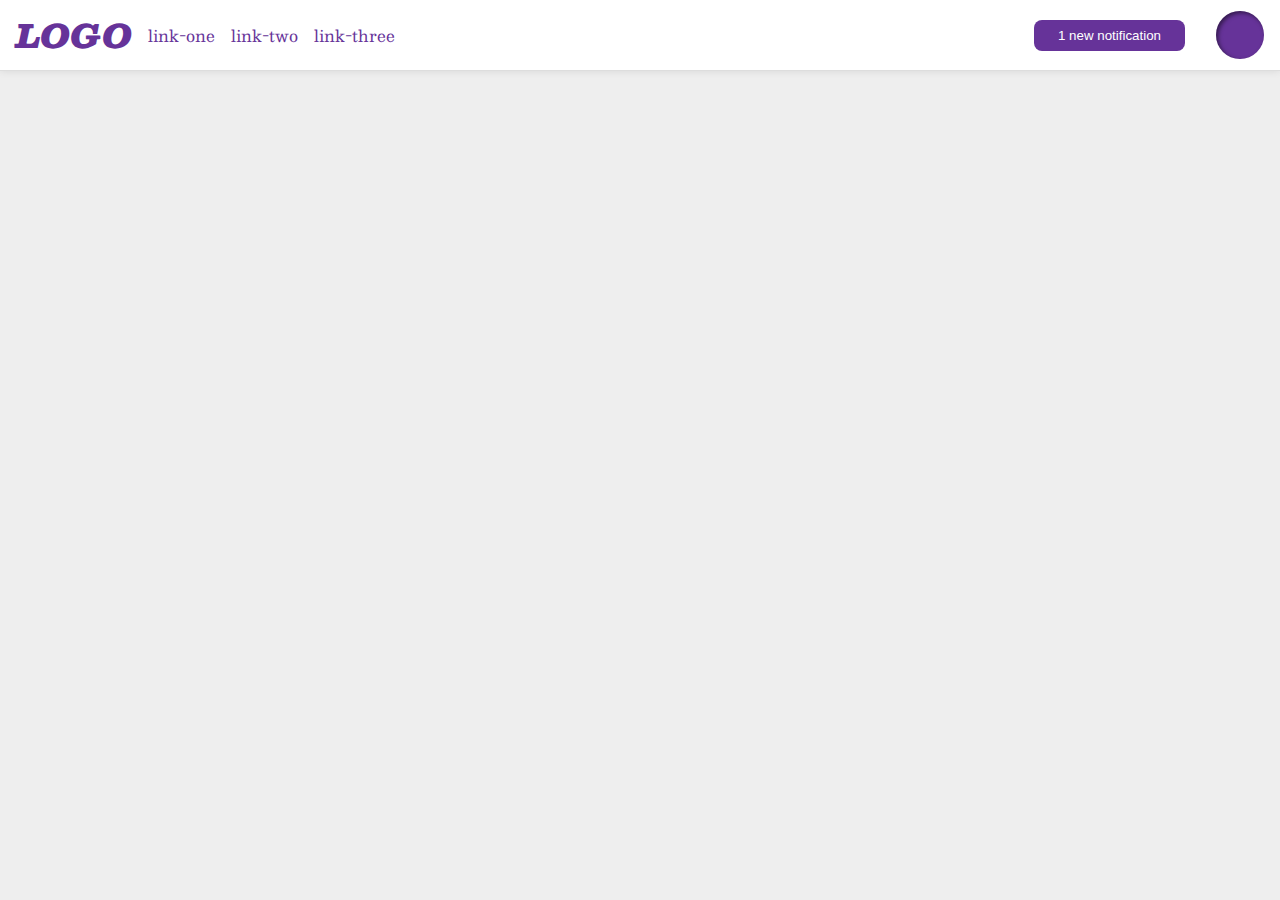
<file: flex/03-flex-header-2/index.html>
<!DOCTYPE html>
<html lang="en">
  <head>
    <meta charset="UTF-8">
    <meta http-equiv="X-UA-Compatible" content="IE=edge">
    <meta name="viewport" content="width=device-width, initial-scale=1.0">
    <title>Flex Header 2</title>
    <link rel="stylesheet" href="style.css">
  </head>
  <body>
    <div class="header">
    <div class="left">
      <div class="logo">
        LOGO
      </div>
      <ul class="links">
        <li><a href="google.com">link-one</a></li>
        <li><a href="google.com">link-two</a></li>
        <li><a href="google.com">link-three</a></li>
      </ul>
    </div>
    <div class="right">
      <button class="notifications">
        1 new notification
      </button>
      <div class="profile-image"></div>
    </div>
    </div>
  </body>
</html>
</file>
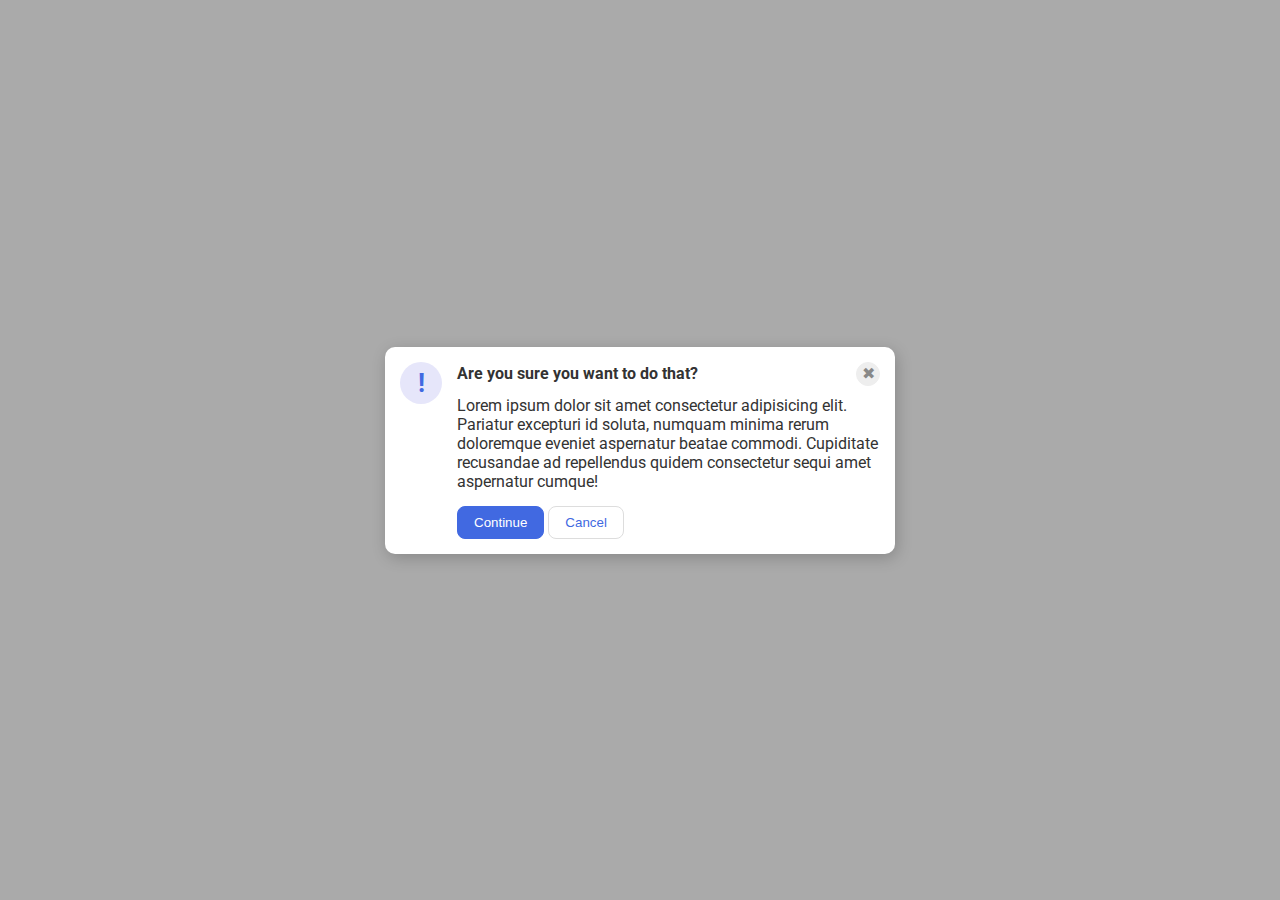
<file: flex/05-flex-modal/index.html>
<!DOCTYPE html>
<html lang="en">
  <head>
    <meta charset="UTF-8">
    <meta http-equiv="X-UA-Compatible" content="IE=edge">
    <meta name="viewport" content="width=device-width, initial-scale=1.0">
    <link rel="stylesheet" href="style.css">
    <title>Modal</title>
  </head>
  <body>
    <div class="modal">
      <div class="icon">!</div>
      <div class="container">
        <div class="header">Are you sure you want to do that?
          <button class="close-button">✖</button>
        </div>
        <div class="text">Lorem ipsum dolor sit amet consectetur adipisicing elit. Pariatur excepturi id soluta, numquam minima rerum doloremque eveniet aspernatur beatae commodi. Cupiditate recusandae ad repellendus quidem consectetur sequi amet aspernatur cumque!</div>
        <button class="continue">Continue</button>
        <button class="cancel">Cancel</button>
      </div>
    </div>
  </body>
</html>
</file>
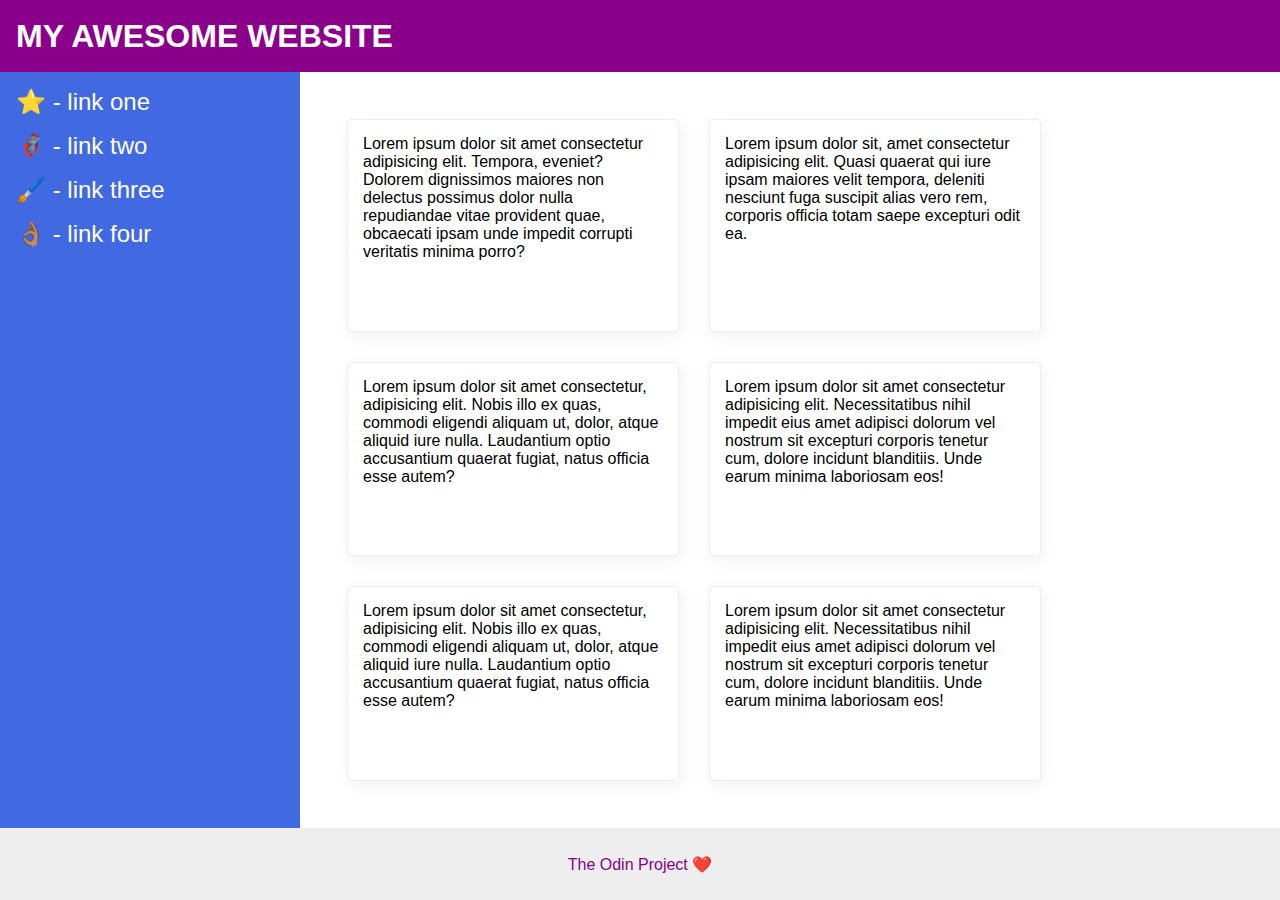
<file: flex/07-flex-layout-2/index.html>
<!DOCTYPE html>
<html lang="en">
  <head>
    <meta charset="UTF-8">
    <meta http-equiv="X-UA-Compatible" content="IE=edge">
    <meta name="viewport" content="width=device-width, initial-scale=1.0">
    <title>The Holy Grail</title>
    <link rel="stylesheet" href="style.css">
  </head>
  <body>
    <div class="header">
      MY AWESOME WEBSITE
    </div>
    
    <div class="container">
        <div class="sidebar">
          <ul>
            <li><a href="#">⭐ - link one</a></li>
            <li><a href="#">🦸🏽‍♂️ - link two</a></li>
            <li><a href="#">🖌️ - link three</a></li>
            <li><a href="#">👌🏽 - link four</a></li>
          </ul>
        </div>
        <div class="cardcontainer">
          <div class="card">Lorem ipsum dolor sit amet consectetur adipisicing elit. Tempora, eveniet? Dolorem dignissimos maiores non delectus possimus dolor nulla repudiandae vitae provident quae, obcaecati ipsam unde impedit corrupti veritatis minima porro?</div>
          <div class="card">Lorem ipsum dolor sit, amet consectetur adipisicing elit. Quasi quaerat qui iure ipsam maiores velit tempora, deleniti nesciunt fuga suscipit alias vero rem, corporis officia totam saepe excepturi odit ea.</div>
          <div class="card">Lorem ipsum dolor sit amet consectetur, adipisicing elit. Nobis illo ex quas, commodi eligendi aliquam ut, dolor, atque aliquid iure nulla. Laudantium optio accusantium quaerat fugiat, natus officia esse autem?</div>
          <div class="card">Lorem ipsum dolor sit amet consectetur adipisicing elit. Necessitatibus nihil impedit eius amet adipisci dolorum vel nostrum sit excepturi corporis tenetur cum, dolore incidunt blanditiis. Unde earum minima laboriosam eos!</div>
          <div class="card">Lorem ipsum dolor sit amet consectetur, adipisicing elit. Nobis illo ex quas, commodi eligendi aliquam ut, dolor, atque aliquid iure nulla. Laudantium optio accusantium quaerat fugiat, natus officia esse autem?</div>
          <div class="card">Lorem ipsum dolor sit amet consectetur adipisicing elit. Necessitatibus nihil impedit eius amet adipisci dolorum vel nostrum sit excepturi corporis tenetur cum, dolore incidunt blanditiis. Unde earum minima laboriosam eos!</div> 
        </div> 
    </div>
    <div class="footer">
      The Odin Project ❤️
    </div>
  </body>
</html>
</file>
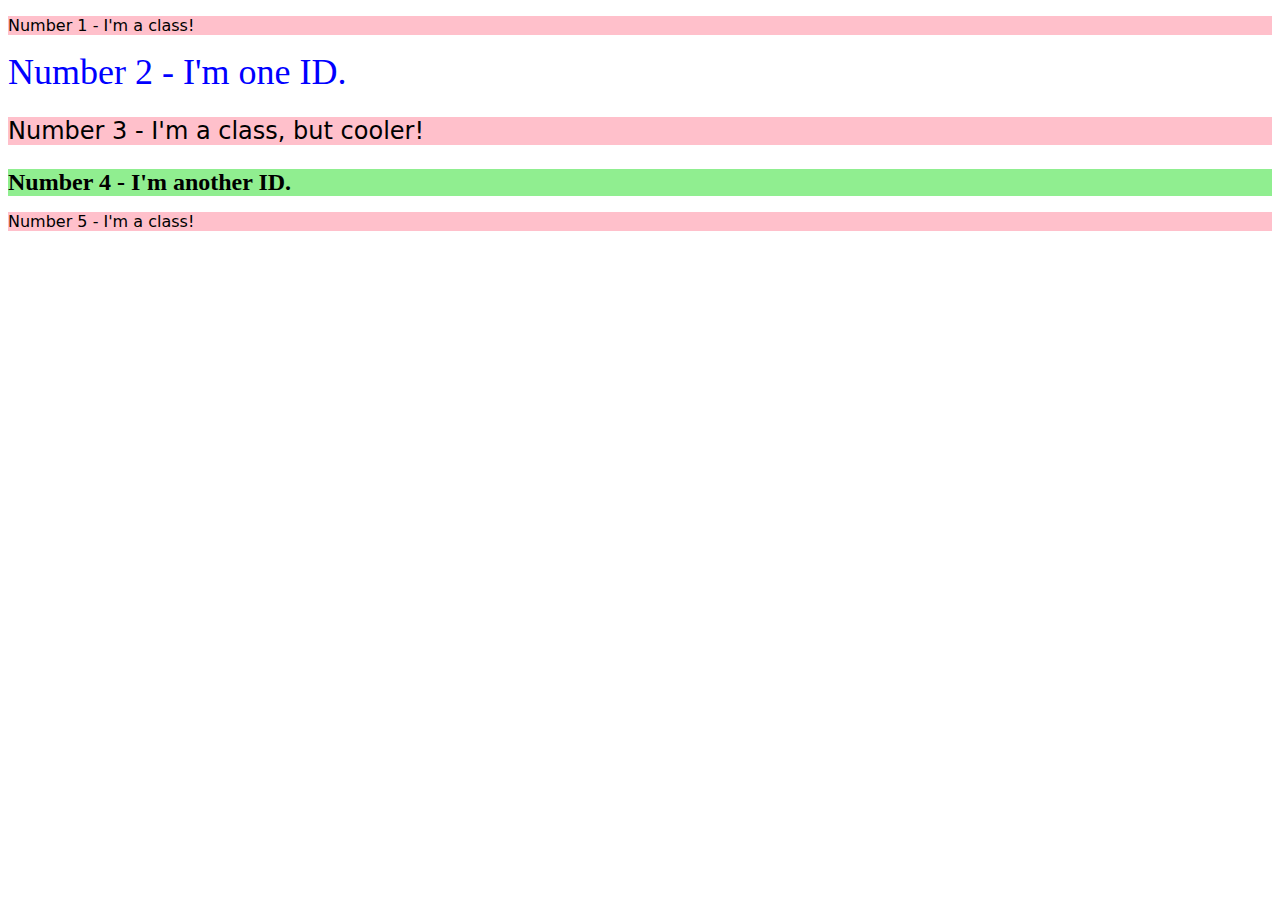
<file: foundations/02-class-id-selectors/index.html>
<!DOCTYPE html>
<html lang="en">
  <head>
    <meta charset="UTF-8">
    <meta http-equiv="X-UA-Compatible" content="IE=edge">
    <meta name="viewport" content="width=device-width, initial-scale=1.0">
    <title>Class and ID Selectors</title>
    <link rel="stylesheet" href="style.css">
  </head>
  <body>
    <p class="class1">Number 1 - I'm a class!</p>
    <div class="class2">Number 2 - I'm one ID.</div>
    <p class="class1 class3">Number 3 - I'm a class, but cooler!</p>
    <div class="class4">Number 4 - I'm another ID.</div>
    <p class="class1">Number 5 - I'm a class!</p>
  </body>
</html>
</file>
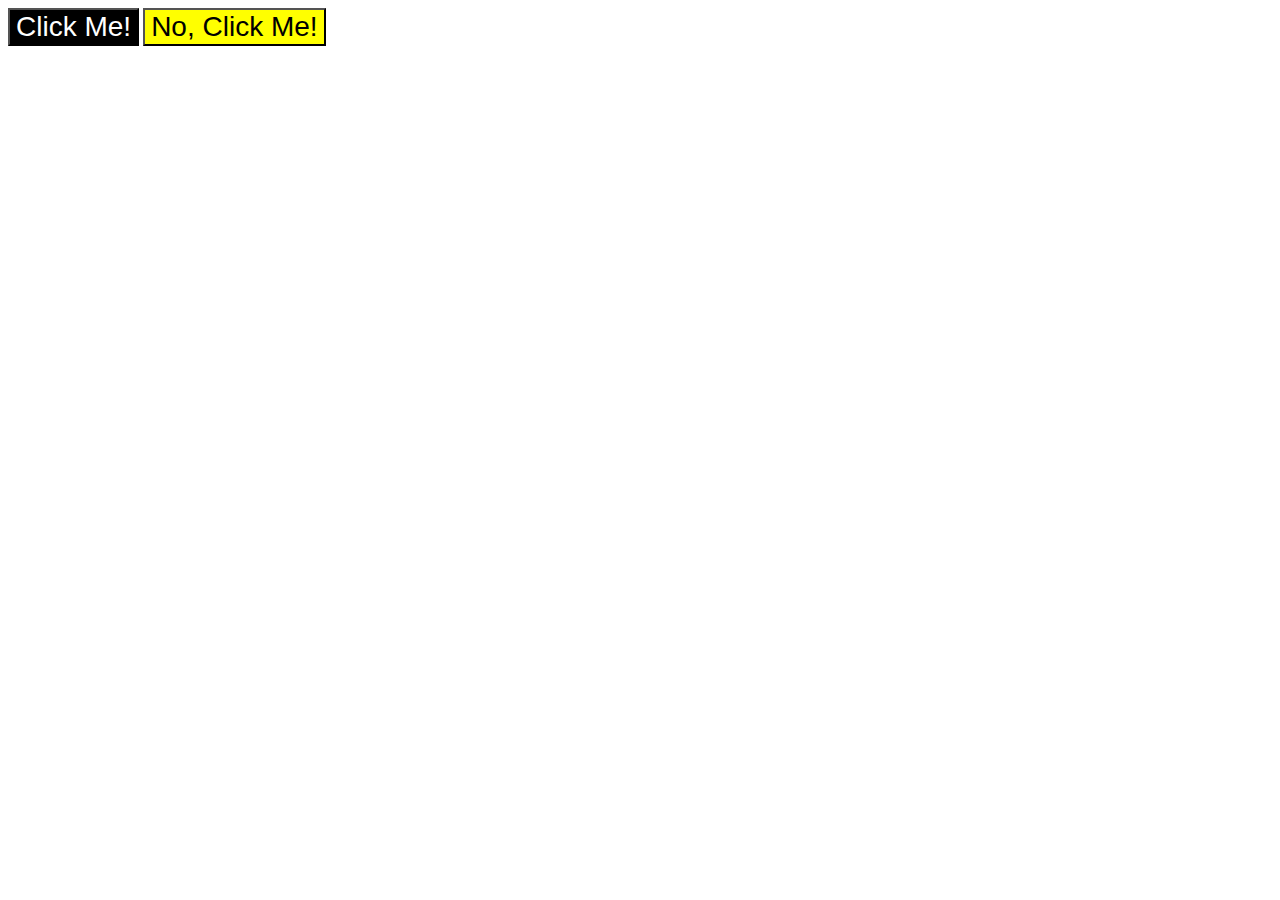
<file: foundations/03-grouping-selectors/index.html>
<!DOCTYPE html>
<html lang="en">
  <head>
    <meta charset="UTF-8">
    <meta http-equiv="X-UA-Compatible" content="IE=edge">
    <meta name="viewport" content="width=device-width, initial-scale=1.0">
    <title>Grouping Selectors</title>
    <link rel="stylesheet" href="style.css">
  </head>
  <body>
    <button class="class1">Click Me!</button>
    <button class="class2">No, Click Me!</button>
  </body>
</html>
</file>
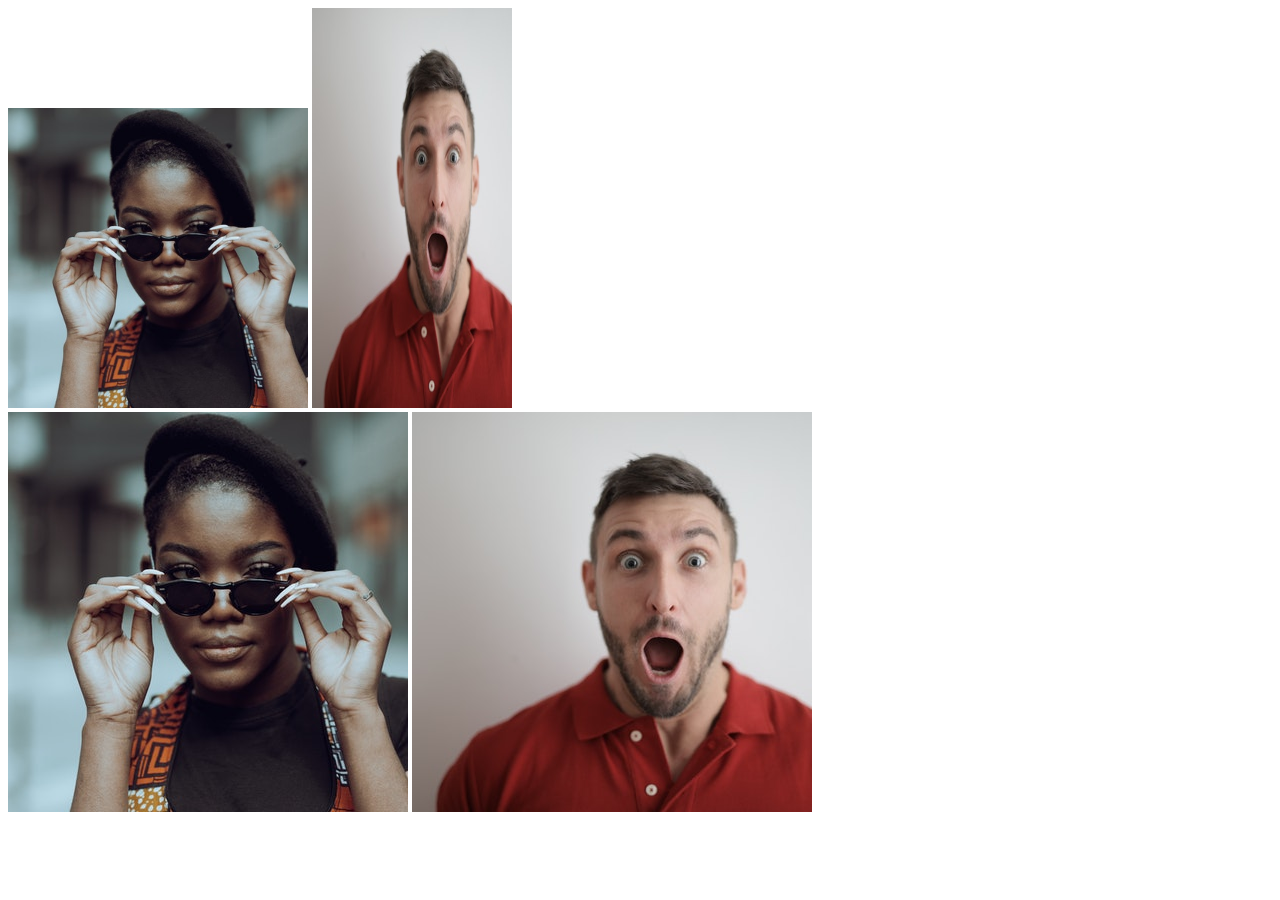
<file: foundations/04-chaining-selectors/index.html>
<!DOCTYPE html>
<html lang="en">
  <head>
    <meta charset="UTF-8">
    <meta http-equiv="X-UA-Compatible" content="IE=edge">
    <meta name="viewport" content="width=device-width, initial-scale=1.0">
    <title>Chaining Selectors</title>
    <link rel="stylesheet" href="style.css">
  </head>
  <body>
    <!-- Check image source path. Review Foundations lesson - Links and Images -->
    <!-- Use the classes BELOW this line -->
    <div>
      <img class="avatar proportioned" src="images/pexels-katho-mutodo-8434791.jpg" alt="Woman with glasses">
      <img class="avatar distorted" src="images/pexels-andrea-piacquadio-3777931.jpg" alt="Man with surprised expression">
    </div>
    <!-- Use the classes ABOVE this line -->
    <div>
      <img class="original proportioned" src="images/pexels-katho-mutodo-8434791.jpg" alt="Woman with glasses">
      <img class="original distorted" src="images/pexels-andrea-piacquadio-3777931.jpg" alt="Man with surprised expression">
    </div>
  </body>
</html>
</file>
<file: flex/03-flex-header-2/style.css>
/* this is some magical font-importing.  
you'll learn about it later. */
@import url('https://fonts.googleapis.com/css2?family=Besley:ital,wght@0,400;1,900&display=swap');

body {
  margin: 0;
  background: #eee;
  font-family: Besley, serif;
}

.header {
  background: white;
  border-bottom: 1px solid #ddd;
  box-shadow: 0 0 8px rgba(0,0,0,.1);
  display: flex;
  justify-content: space-between;
  padding: 8px;
  align-items: center;
}

.profile-image {
  background: rebeccapurple;
  box-shadow: inset 2px 2px 4px rgba(0,0,0,.5);
  border-radius: 50%;
  width: 48px;
  height: 48px;
  margin-right: 8px;
}

.logo {
  color: rebeccapurple;
  font-size: 32px;
  font-weight: 900;
  font-style: italic;
  margin-left: 8px;
}

button {
  border: none;
  border-radius: 8px;
  background: rebeccapurple;
  color: white;
  padding: 8px 24px;
  margin-right: 15px;
}

a {
  /* this removes the line under our links */
  text-decoration: none;
  color: rebeccapurple;
}

ul {
  list-style-type: none;
  display: flex;
  margin: 0;
  padding: 0;
  gap: 16px;
  margin-right: auto;
}

.left, .right {
  display: flex;
  align-items: center;
  gap: 16px;
}
</file>
<file: flex/05-flex-modal/style.css>
@import url('https://fonts.googleapis.com/css2?family=Roboto:wght@400;700&display=swap');

html, body {
  height: 100%;
}

body {
  font-family: Roboto, sans-serif;
  margin: 0;
  background: #aaa;
  color: #333;
  /* I'll give you this one for free lol */
  display: flex;
  align-items: center;
  justify-content: center;
}

.modal {
  background: white;
  display: flex;
  width: 480px;
  border-radius: 10px;
  box-shadow: 2px 4px 16px rgba(0,0,0,.2);
  padding: 15px;
  gap: 15px;
}

.icon {
  color: royalblue;
  font-size: 26px;
  font-weight: 700;
  background: lavender;
  width: 42px;
  height: 42px;
  border-radius: 50%;
  display: flex;
  align-items: center;
  justify-content: center;
  flex-shrink: 0;
}

.close-button {
  background: #eee;
  border-radius: 50%;
  color: #888;
  font-weight: 400;
  font-size: 16px;
  height: 24px;
  width: 24px;
  display: flex;
  align-items: center;
  justify-content: center;
  border: 1px solid #eee;
  padding: 0;
}

button {
  cursor: pointer;
  padding: 8px 16px;
  border-radius: 8px;
}

button.continue {
  background: royalblue;
  border: 1px solid royalblue;
  color: white;
}

button.cancel {
  background: white;
  border: 1px solid #ddd;
  color: royalblue;
}

.header{
  display: flex;
  align-items: center;
  justify-content: space-between;
  margin-bottom: 10px;
  font-weight: 700;
}

.text{
  margin-bottom: 15px;
}
</file>
<file: flex/07-flex-layout-2/style.css>
body {
  font-family: -apple-system, BlinkMacSystemFont, 'Segoe UI', Roboto, Oxygen, Ubuntu, Cantarell, 'Open Sans', 'Helvetica Neue', sans-serif;
  margin: 0;
  min-height: 100vh;
  display: flex;
  flex-direction: column;
}

.header {
  height: 72px;
  background: darkmagenta;
  color: white;
  font-size: 32px;
  font-weight: 900;
  padding: 0 16px;
  display: flex;
  align-items: center;
}

.footer {
  height: 72px;
  background: #eee;
  color: darkmagenta;
  display: flex;
  align-items: center;
  justify-content: center;
}

.sidebar {
  width: 300px;
  background: royalblue;
  box-sizing: border-box;
  padding:16px;
  flex-shrink: 0;
}

.card {
  border: 1px solid #eee;
  box-shadow: 2px 4px 16px rgba(0,0,0,.06);
  border-radius: 4px;
  width: 300px;
  padding: 15px;
  margin: 15px;
}

.sidebar ul{
  list-style-type: none;
  margin: 0;
  padding: 0;
}
.sidebar a{
  text-decoration: none;
  color: white;
  font-size: 24px;
}

.container {
  display: flex;
  flex: 1;
}

.cardcontainer {
  display: flex;
  padding: 32px;
  flex-wrap: wrap;
}

li {
  margin-bottom: 16px;
}
</file>
<file: foundations/02-class-id-selectors/style.css>
.class1{
    color: #000000;
    background-color: #ffc0cb;
    font-family: Verdana, "DejaVu Sans", sans-serif;
}
.class2{
    color: #0000ff;
    font-size: 36px;
}
.class3{
    font-size: 24px;
}
.class4{
    background-color: #90ee90;
    font-size: 24px;
    font-weight: bold;
}
</file>
<file: foundations/03-grouping-selectors/style.css>
.class1,
.class2 {
    font-size: 28px;
    font-family: Helvetica, "Times New Roman", sans-serif;
}
.class1 {
    background-color: black;
    color: white;
}
.class2 {
    background-color: yellow;
}
</file>
<file: foundations/04-chaining-selectors/style.css>
/* Add CSS Styling */
.avatar.proportioned {
    width: 300px;
    height: auto;
}
.avatar.distorted {
    width: 200px;
    height: 400px;
}
</file>
